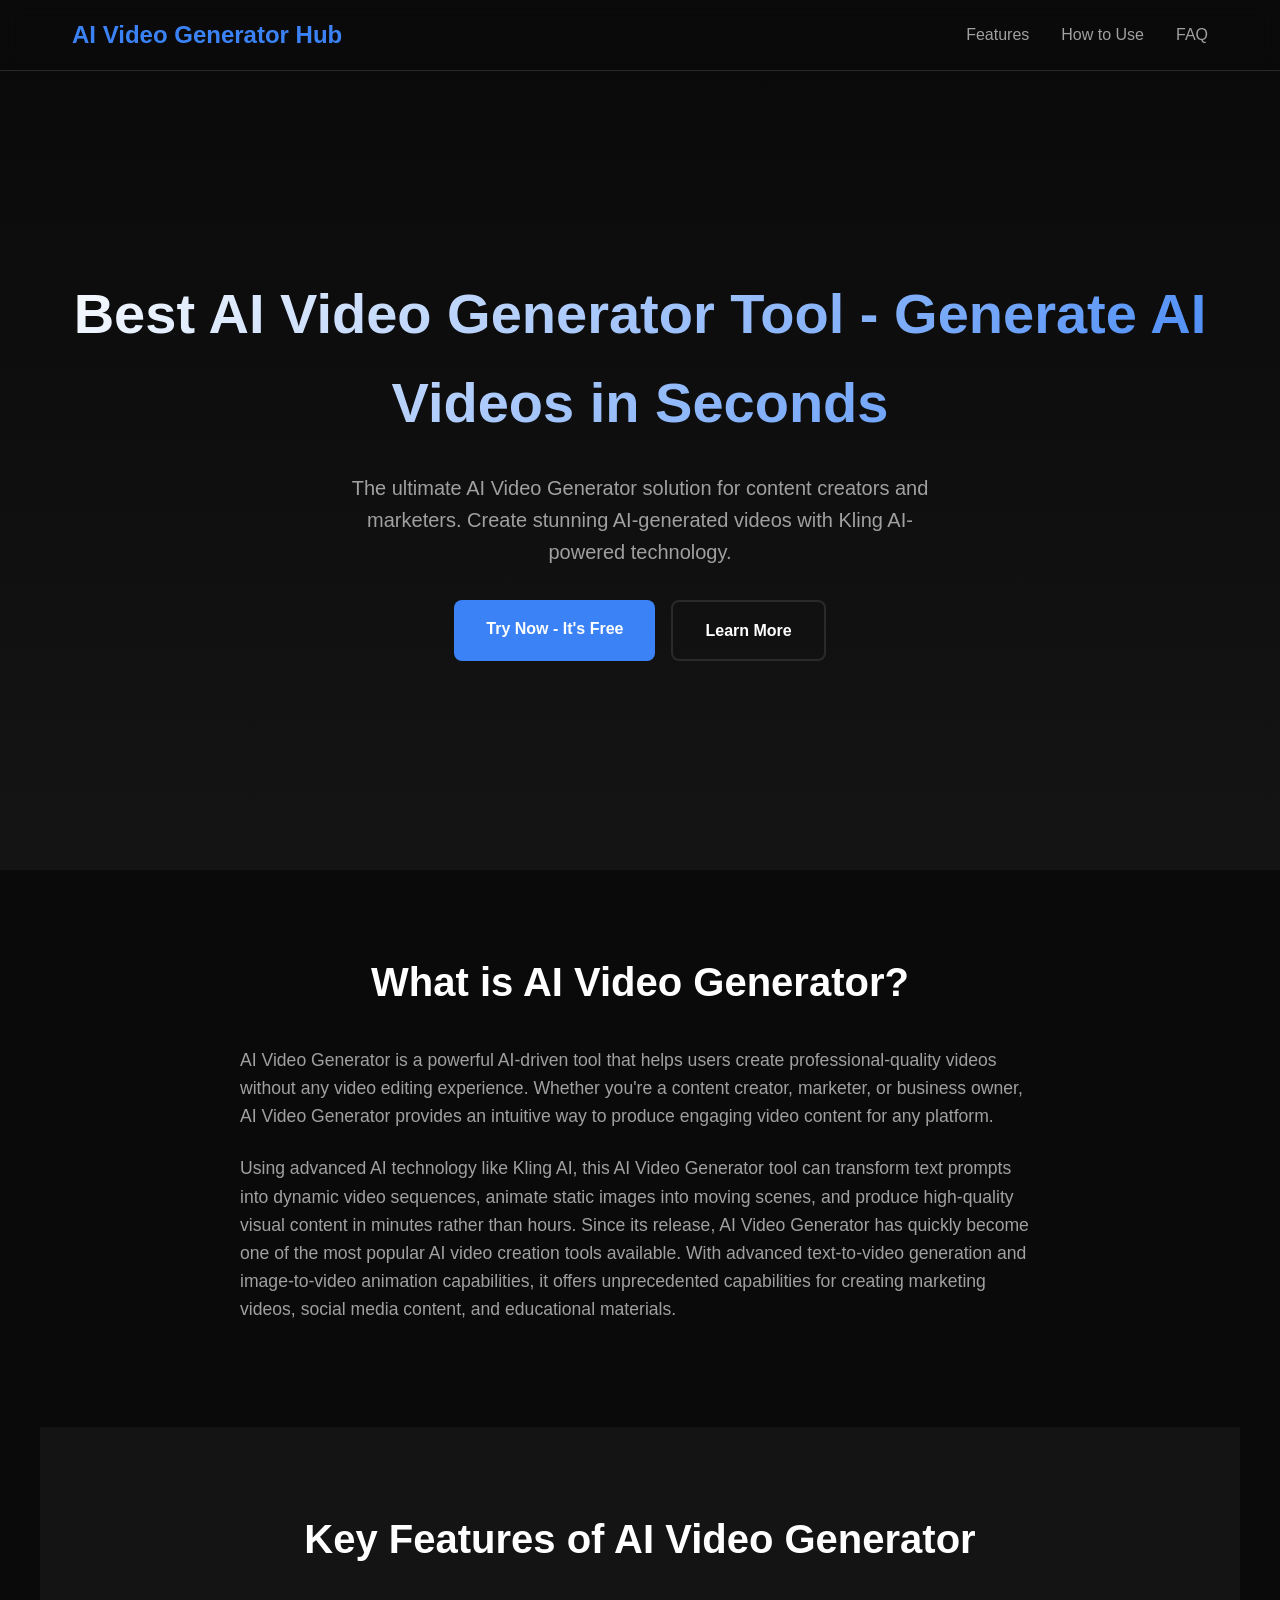
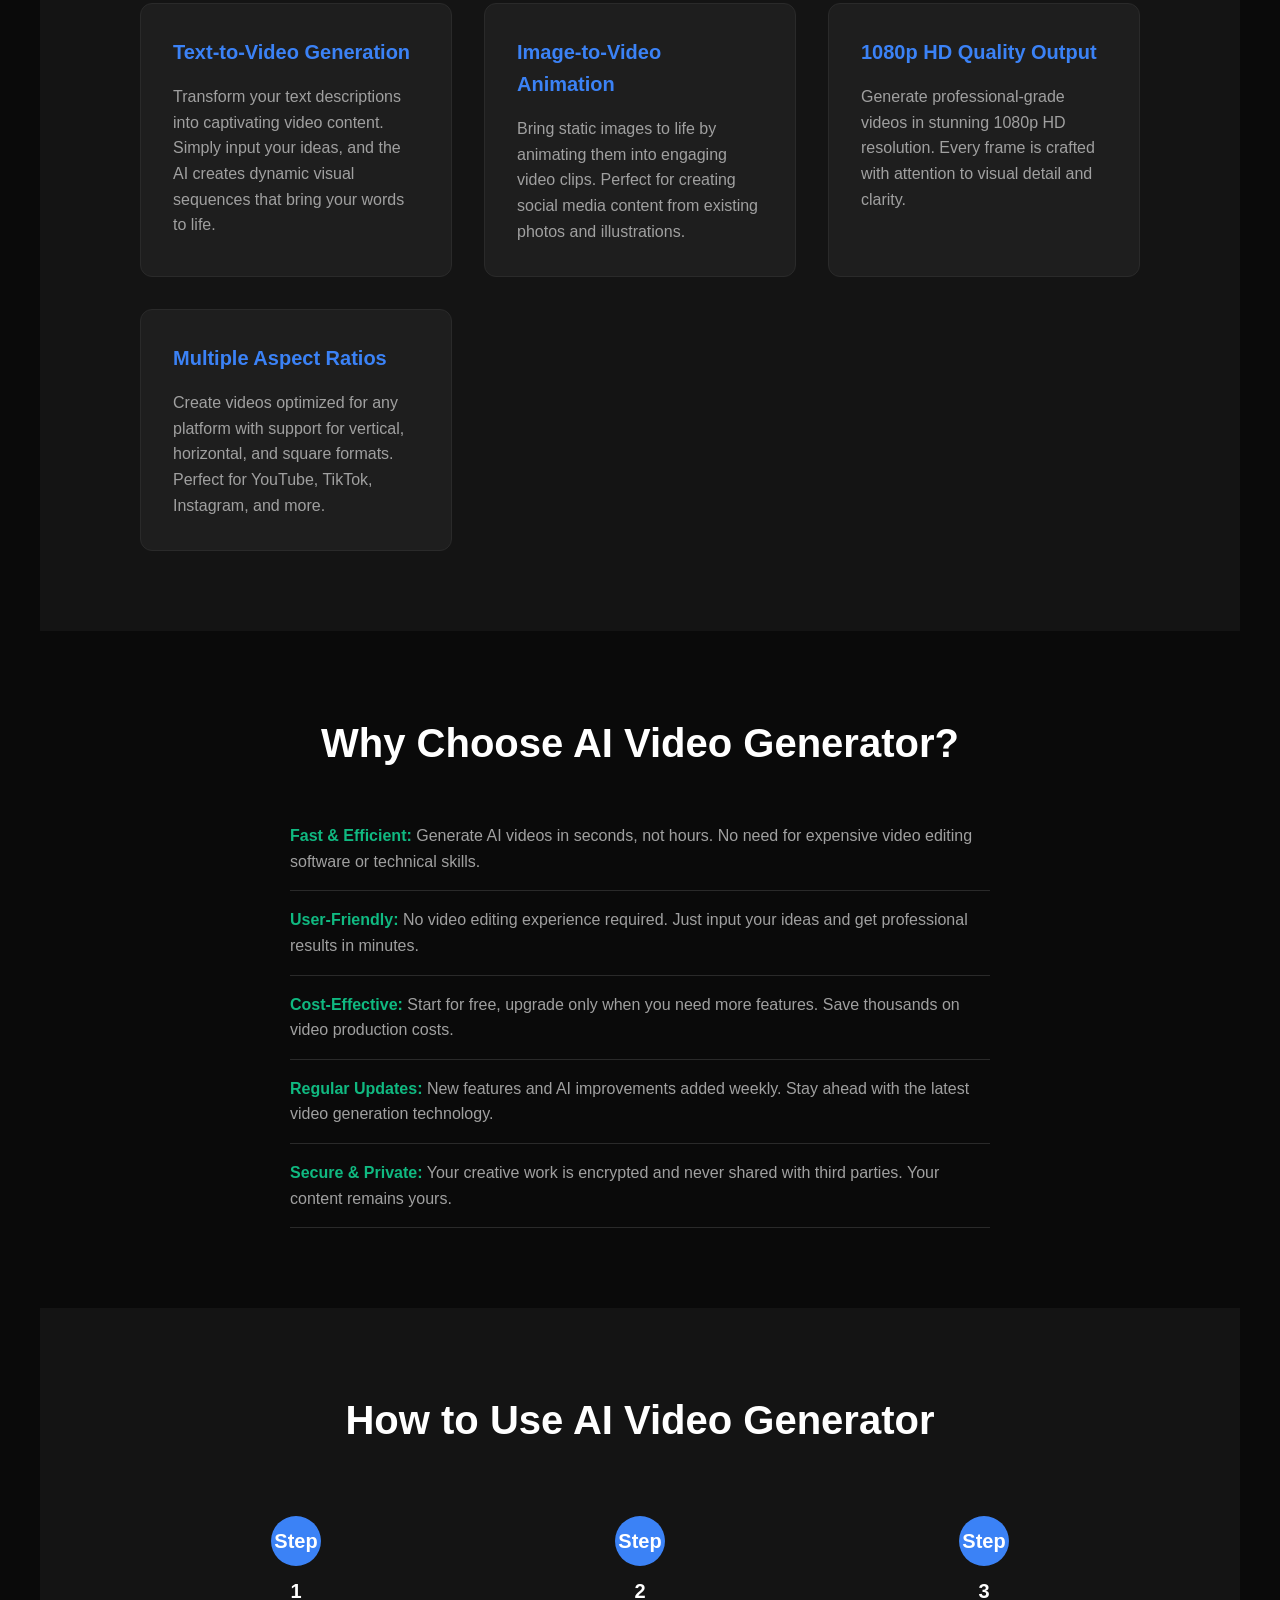
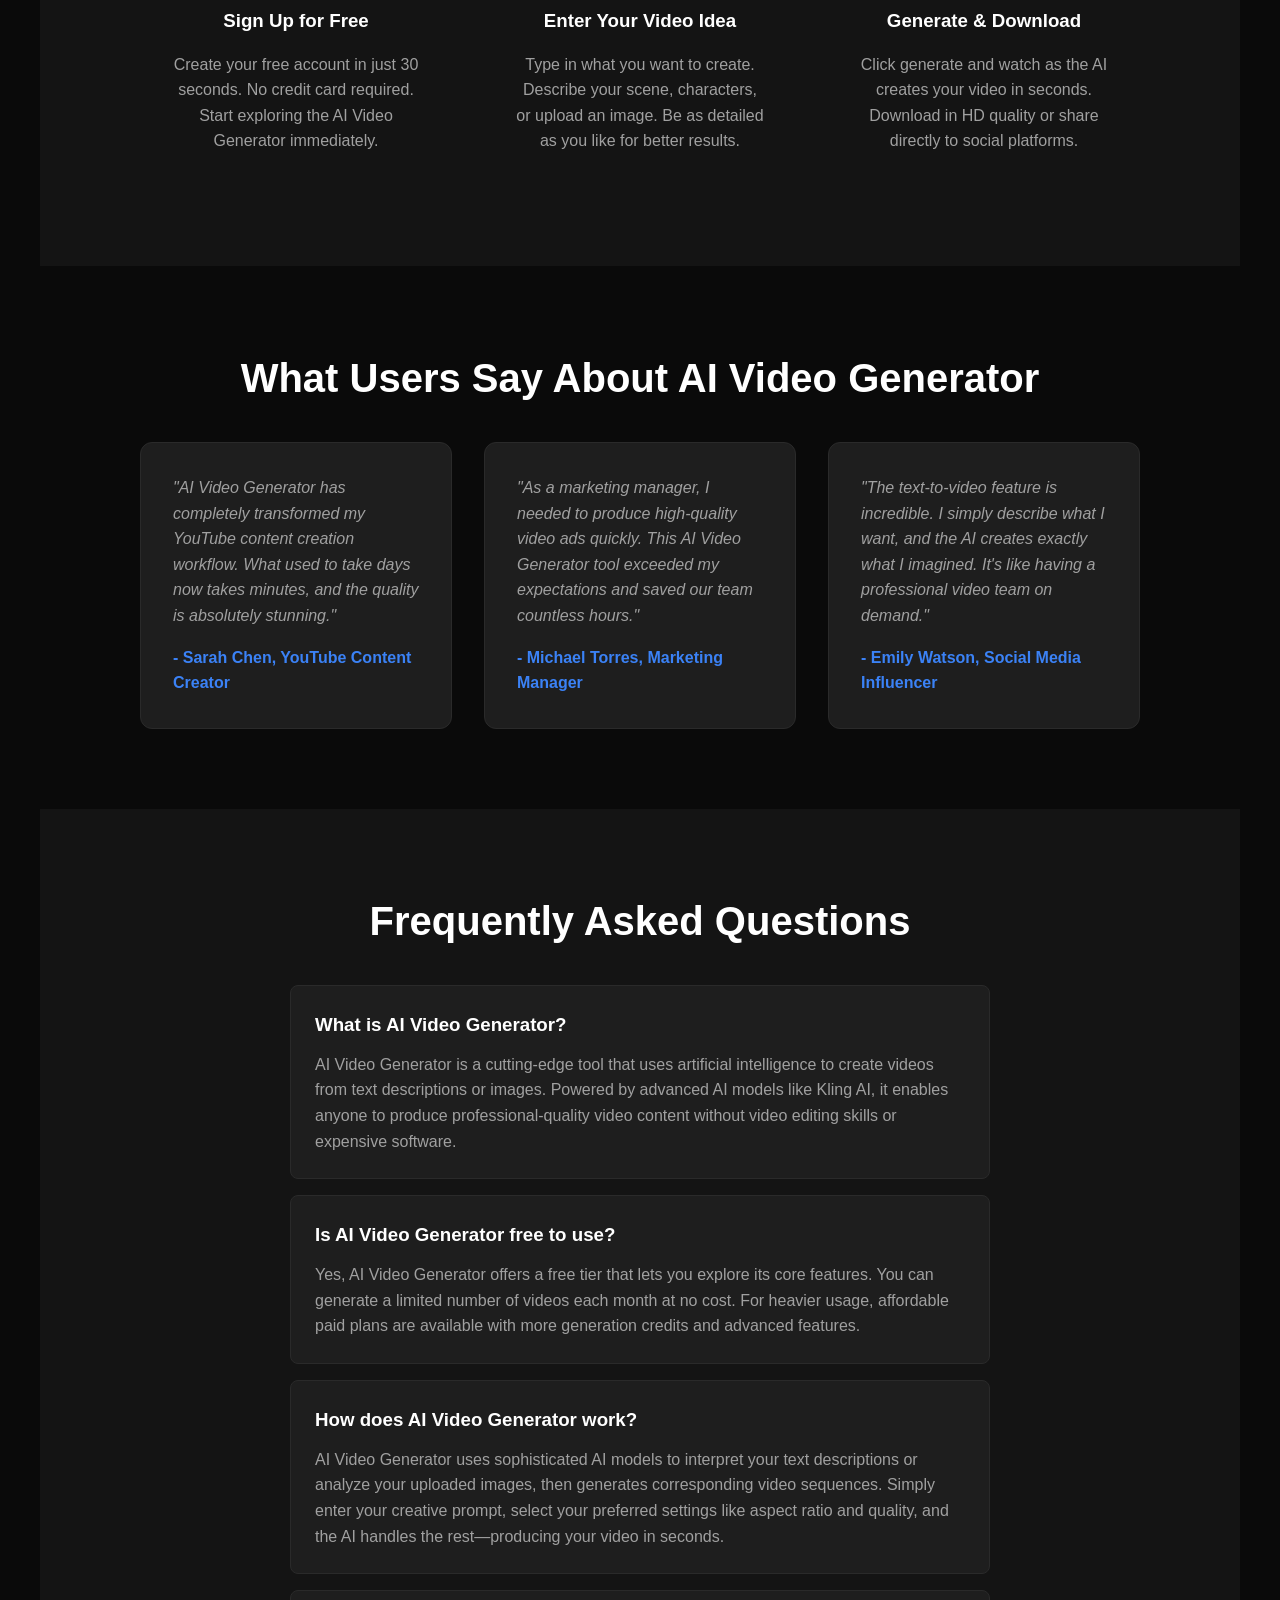
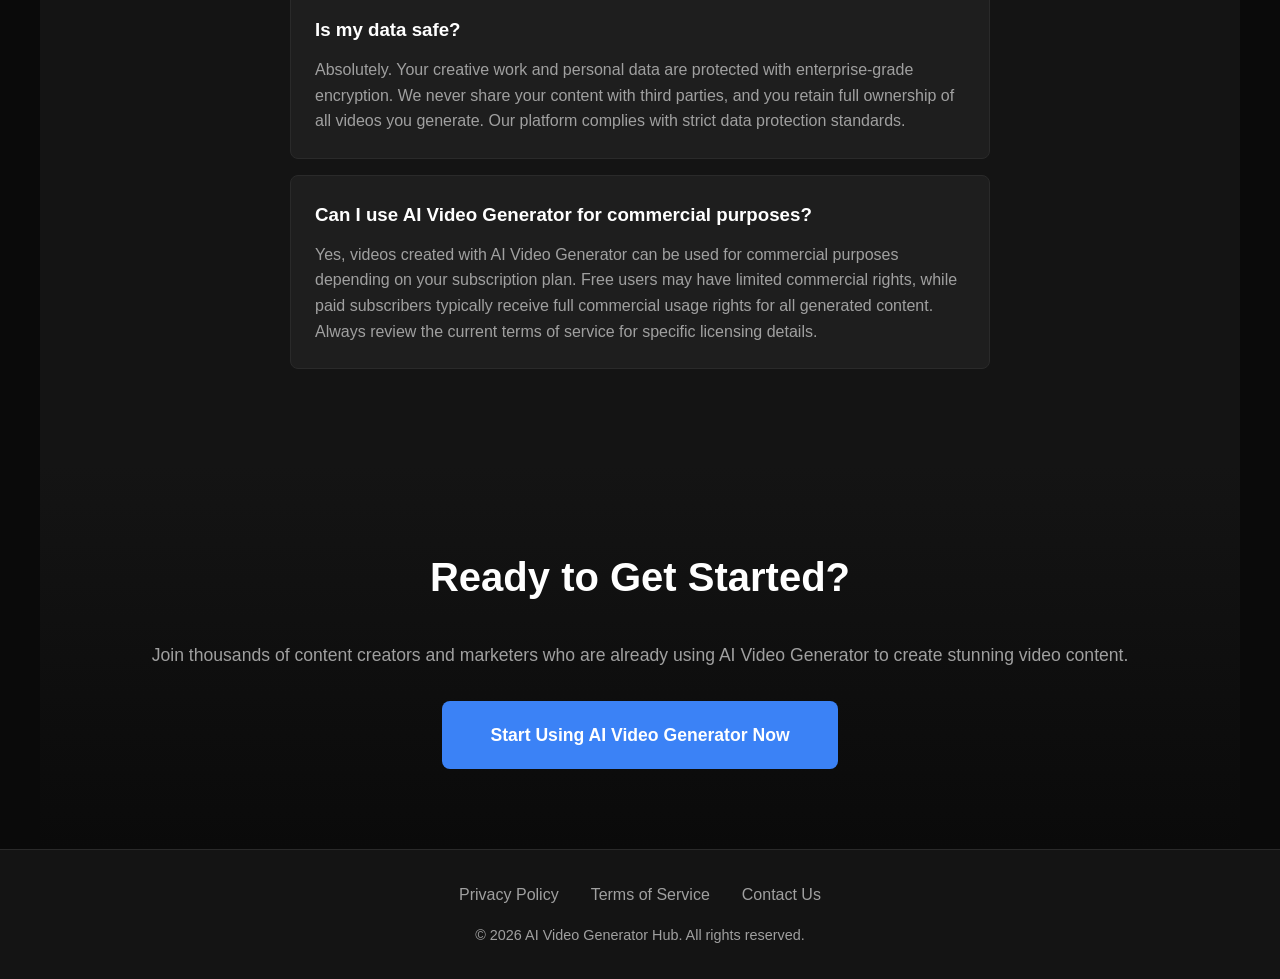
<file: src/index.html>
<!DOCTYPE html>
<html lang="en">
<head>
    <meta charset="UTF-8">
    <meta name="viewport" content="width=device-width, initial-scale=1.0">
    <meta name="description" content="Discover AI Video Generator - The ultimate AI video creation tool. Learn how to use AI Video Generator, its features, and benefits. Start using AI Video Generator today!">
    <meta name="keywords" content="AI Video Generator, AI video tool, AI video creation, video generator, AI video maker">
    <meta name="robots" content="index, follow">
    <meta property="og:title" content="AI Video Generator Hub - Best AI Video Generator Tool">
    <meta property="og:description" content="Everything you need to know about AI Video Generator">
    <meta property="og:type" content="website">
    <title>AI Video Generator Hub - Best AI Video Generator Tool for Content Creators</title>
    <link rel="canonical" href="https://ai-video-generator-hub.vercel.app/">
    <link rel="stylesheet" href="assets/styles.css">
</head>
<body>
    <header class="header">
        <nav class="nav">
            <div class="logo">AI Video Generator Hub</div>
            <ul class="nav-links">
                <li><a href="#features">Features</a></li>
                <li><a href="#how-to-use">How to Use</a></li>
                <li><a href="#faq">FAQ</a></li>
            </ul>
        </nav>
    </header>

    <main>
        <section class="hero">
            <div class="hero-content">
                <h1>Best AI Video Generator Tool - Generate AI Videos in Seconds</h1>
                <p class="hero-subtitle">The ultimate AI Video Generator solution for content creators and marketers. Create stunning AI-generated videos with Kling AI-powered technology.</p>
                <div class="cta-buttons">
                    <a href="#try-now" class="btn-primary">Try Now - It's Free</a>
                    <a href="#learn-more" class="btn-secondary">Learn More</a>
                </div>
            </div>
        </section>

        <section id="what-is" class="section">
            <h2>What is AI Video Generator?</h2>
            <div class="content-block">
                <p>AI Video Generator is a powerful AI-driven tool that helps users create professional-quality videos without any video editing experience. Whether you're a content creator, marketer, or business owner, AI Video Generator provides an intuitive way to produce engaging video content for any platform.</p>
                <p>Using advanced AI technology like Kling AI, this AI Video Generator tool can transform text prompts into dynamic video sequences, animate static images into moving scenes, and produce high-quality visual content in minutes rather than hours. Since its release, AI Video Generator has quickly become one of the most popular AI video creation tools available. With advanced text-to-video generation and image-to-video animation capabilities, it offers unprecedented capabilities for creating marketing videos, social media content, and educational materials.</p>
            </div>
        </section>

        <section id="features" class="section section-alt">
            <h2>Key Features of AI Video Generator</h2>
            <div class="features-grid">
                <div class="feature-card">
                    <h3>Text-to-Video Generation</h3>
                    <p>Transform your text descriptions into captivating video content. Simply input your ideas, and the AI creates dynamic visual sequences that bring your words to life.</p>
                </div>
                <div class="feature-card">
                    <h3>Image-to-Video Animation</h3>
                    <p>Bring static images to life by animating them into engaging video clips. Perfect for creating social media content from existing photos and illustrations.</p>
                </div>
                <div class="feature-card">
                    <h3>1080p HD Quality Output</h3>
                    <p>Generate professional-grade videos in stunning 1080p HD resolution. Every frame is crafted with attention to visual detail and clarity.</p>
                </div>
                <div class="feature-card">
                    <h3>Multiple Aspect Ratios</h3>
                    <p>Create videos optimized for any platform with support for vertical, horizontal, and square formats. Perfect for YouTube, TikTok, Instagram, and more.</p>
                </div>
            </div>
        </section>

        <section id="why-choose" class="section">
            <h2>Why Choose AI Video Generator?</h2>
            <div class="content-block">
                <ul class="benefit-list">
                    <li><strong>Fast & Efficient:</strong> Generate AI videos in seconds, not hours. No need for expensive video editing software or technical skills.</li>
                    <li><strong>User-Friendly:</strong> No video editing experience required. Just input your ideas and get professional results in minutes.</li>
                    <li><strong>Cost-Effective:</strong> Start for free, upgrade only when you need more features. Save thousands on video production costs.</li>
                    <li><strong>Regular Updates:</strong> New features and AI improvements added weekly. Stay ahead with the latest video generation technology.</li>
                    <li><strong>Secure & Private:</strong> Your creative work is encrypted and never shared with third parties. Your content remains yours.</li>
                </ul>
            </div>
        </section>

        <section id="how-to-use" class="section section-alt">
            <h2>How to Use AI Video Generator</h2>
            <div class="steps">
                <div class="step">
                    <span class="step-number">Step 1</span>
                    <h3>Sign Up for Free</h3>
                    <p>Create your free account in just 30 seconds. No credit card required. Start exploring the AI Video Generator immediately.</p>
                </div>
                <div class="step">
                    <span class="step-number">Step 2</span>
                    <h3>Enter Your Video Idea</h3>
                    <p>Type in what you want to create. Describe your scene, characters, or upload an image. Be as detailed as you like for better results.</p>
                </div>
                <div class="step">
                    <span class="step-number">Step 3</span>
                    <h3>Generate & Download</h3>
                    <p>Click generate and watch as the AI creates your video in seconds. Download in HD quality or share directly to social platforms.</p>
                </div>
            </div>
        </section>

        <section id="testimonials" class="section">
            <h2>What Users Say About AI Video Generator</h2>
            <div class="testimonials-grid">
                <div class="testimonial">
                    <p>"AI Video Generator has completely transformed my YouTube content creation workflow. What used to take days now takes minutes, and the quality is absolutely stunning."</p>
                    <span>- Sarah Chen, YouTube Content Creator</span>
                </div>
                <div class="testimonial">
                    <p>"As a marketing manager, I needed to produce high-quality video ads quickly. This AI Video Generator tool exceeded my expectations and saved our team countless hours."</p>
                    <span>- Michael Torres, Marketing Manager</span>
                </div>
                <div class="testimonial">
                    <p>"The text-to-video feature is incredible. I simply describe what I want, and the AI creates exactly what I imagined. It's like having a professional video team on demand."</p>
                    <span>- Emily Watson, Social Media Influencer</span>
                </div>
            </div>
        </section>

        <section id="faq" class="section section-alt">
            <h2>Frequently Asked Questions</h2>
            <div class="faq-list">
                <div class="faq-item">
                    <h3>What is AI Video Generator?</h3>
                    <p>AI Video Generator is a cutting-edge tool that uses artificial intelligence to create videos from text descriptions or images. Powered by advanced AI models like Kling AI, it enables anyone to produce professional-quality video content without video editing skills or expensive software.</p>
                </div>
                <div class="faq-item">
                    <h3>Is AI Video Generator free to use?</h3>
                    <p>Yes, AI Video Generator offers a free tier that lets you explore its core features. You can generate a limited number of videos each month at no cost. For heavier usage, affordable paid plans are available with more generation credits and advanced features.</p>
                </div>
                <div class="faq-item">
                    <h3>How does AI Video Generator work?</h3>
                    <p>AI Video Generator uses sophisticated AI models to interpret your text descriptions or analyze your uploaded images, then generates corresponding video sequences. Simply enter your creative prompt, select your preferred settings like aspect ratio and quality, and the AI handles the rest—producing your video in seconds.</p>
                </div>
                <div class="faq-item">
                    <h3>Is my data safe?</h3>
                    <p>Absolutely. Your creative work and personal data are protected with enterprise-grade encryption. We never share your content with third parties, and you retain full ownership of all videos you generate. Our platform complies with strict data protection standards.</p>
                </div>
                <div class="faq-item">
                    <h3>Can I use AI Video Generator for commercial purposes?</h3>
                    <p>Yes, videos created with AI Video Generator can be used for commercial purposes depending on your subscription plan. Free users may have limited commercial rights, while paid subscribers typically receive full commercial usage rights for all generated content. Always review the current terms of service for specific licensing details.</p>
                </div>
            </div>
        </section>

        <section id="try-now" class="section cta-section">
            <h2>Ready to Get Started?</h2>
            <p>Join thousands of content creators and marketers who are already using AI Video Generator to create stunning video content.</p>
            <a href="https://klingai.com" class="btn-primary btn-large" target="_blank" rel="nofollow">Start Using AI Video Generator Now</a>
        </section>
    </main>

    <footer class="footer">
        <div class="footer-content">
            <div class="footer-links">
                <a href="#">Privacy Policy</a>
                <a href="#">Terms of Service</a>
                <a href="#">Contact Us</a>
            </div>
            <p>&copy; 2026 AI Video Generator Hub. All rights reserved.</p>
        </div>
    </footer>

    <script src="assets/script.js" defer></script>
</body>
</html>
</file>
<file: src/assets/styles.css>
:root {
    --bg-primary: #0a0a0a;
    --bg-secondary: #141414;
    --bg-tertiary: #1e1e1e;
    --text-primary: #ffffff;
    --text-secondary: #a0a0a0;
    --accent-color: #3b82f6;
    --accent-hover: #2563eb;
    --accent-secondary: #f59e0b;
    --border-color: #2a2a2a;
    --success-color: #10b981;
}

* {
    margin: 0;
    padding: 0;
    box-sizing: border-box;
}

html {
    scroll-behavior: smooth;
}

body {
    font-family: -apple-system, BlinkMacSystemFont, 'Segoe UI', Roboto, Oxygen, Ubuntu, Cantarell, sans-serif;
    background-color: var(--bg-primary);
    color: var(--text-primary);
    line-height: 1.6;
}

.header {
    position: fixed;
    top: 0;
    left: 0;
    right: 0;
    background: rgba(10, 10, 10, 0.9);
    backdrop-filter: blur(10px);
    z-index: 1000;
    border-bottom: 1px solid var(--border-color);
}

.nav {
    max-width: 1200px;
    margin: 0 auto;
    padding: 1rem 2rem;
    display: flex;
    justify-content: space-between;
    align-items: center;
}

.logo {
    font-size: 1.5rem;
    font-weight: 700;
    color: var(--accent-color);
}

.nav-links {
    display: flex;
    list-style: none;
    gap: 2rem;
}

.nav-links a {
    color: var(--text-secondary);
    text-decoration: none;
    transition: color 0.3s;
}

.nav-links a:hover {
    color: var(--text-primary);
}

main {
    padding-top: 60px;
}

.section {
    max-width: 1200px;
    margin: 0 auto;
    padding: 5rem 2rem;
}

.section-alt {
    background-color: var(--bg-secondary);
}

.section h2 {
    font-size: 2.5rem;
    margin-bottom: 2rem;
    text-align: center;
    color: var(--text-primary);
}

.content-block {
    max-width: 800px;
    margin: 0 auto;
}

.content-block p {
    color: var(--text-secondary);
    margin-bottom: 1.5rem;
    font-size: 1.1rem;
}

.hero {
    min-height: 90vh;
    display: flex;
    align-items: center;
    justify-content: center;
    text-align: center;
    padding: 2rem;
    background: linear-gradient(180deg, var(--bg-primary) 0%, var(--bg-secondary) 100%);
}

.hero h1 {
    font-size: 3.5rem;
    margin-bottom: 1.5rem;
    background: linear-gradient(135deg, var(--text-primary) 0%, var(--accent-color) 100%);
    -webkit-background-clip: text;
    -webkit-text-fill-color: transparent;
    background-clip: text;
}

.hero-subtitle {
    font-size: 1.25rem;
    color: var(--text-secondary);
    margin-bottom: 2rem;
    max-width: 600px;
    margin-left: auto;
    margin-right: auto;
}

.cta-buttons {
    display: flex;
    gap: 1rem;
    justify-content: center;
    flex-wrap: wrap;
}

.btn-primary, .btn-secondary {
    display: inline-block;
    padding: 1rem 2rem;
    border-radius: 8px;
    text-decoration: none;
    font-weight: 600;
    transition: all 0.3s;
}

.btn-primary {
    background: var(--accent-color);
    color: var(--text-primary);
}

.btn-primary:hover {
    background: var(--accent-hover);
    transform: translateY(-2px);
}

.btn-secondary {
    background: transparent;
    color: var(--text-primary);
    border: 2px solid var(--border-color);
}

.btn-secondary:hover {
    border-color: var(--accent-color);
}

.btn-large {
    padding: 1.25rem 3rem;
    font-size: 1.1rem;
}

.features-grid {
    display: grid;
    grid-template-columns: repeat(auto-fit, minmax(250px, 1fr));
    gap: 2rem;
    max-width: 1000px;
    margin: 0 auto;
}

.feature-card {
    background: var(--bg-tertiary);
    padding: 2rem;
    border-radius: 12px;
    border: 1px solid var(--border-color);
    transition: transform 0.3s, border-color 0.3s;
}

.feature-card:hover {
    transform: translateY(-5px);
    border-color: var(--accent-color);
}

.feature-card h3 {
    color: var(--accent-color);
    margin-bottom: 1rem;
    font-size: 1.25rem;
}

.feature-card p {
    color: var(--text-secondary);
}

.benefit-list {
    list-style: none;
    max-width: 700px;
    margin: 0 auto;
}

.benefit-list li {
    padding: 1rem 0;
    border-bottom: 1px solid var(--border-color);
    color: var(--text-secondary);
}

.benefit-list li strong {
    color: var(--success-color);
}

.steps {
    display: grid;
    grid-template-columns: repeat(auto-fit, minmax(250px, 1fr));
    gap: 2rem;
    max-width: 1000px;
    margin: 0 auto;
}

.step {
    text-align: center;
    padding: 2rem;
}

.step-number {
    display: inline-block;
    width: 50px;
    height: 50px;
    line-height: 50px;
    background: var(--accent-color);
    border-radius: 50%;
    font-weight: 700;
    font-size: 1.25rem;
    margin-bottom: 1rem;
}

.step h3 {
    margin-bottom: 1rem;
    color: var(--text-primary);
}

.step p {
    color: var(--text-secondary);
}

.testimonials-grid {
    display: grid;
    grid-template-columns: repeat(auto-fit, minmax(300px, 1fr));
    gap: 2rem;
    max-width: 1000px;
    margin: 0 auto;
}

.testimonial {
    background: var(--bg-tertiary);
    padding: 2rem;
    border-radius: 12px;
    border: 1px solid var(--border-color);
}

.testimonial p {
    font-style: italic;
    color: var(--text-secondary);
    margin-bottom: 1rem;
}

.testimonial span {
    color: var(--accent-color);
    font-weight: 600;
}

.faq-list {
    max-width: 700px;
    margin: 0 auto;
}

.faq-item {
    background: var(--bg-tertiary);
    padding: 1.5rem;
    margin-bottom: 1rem;
    border-radius: 8px;
    border: 1px solid var(--border-color);
}

.faq-item h3 {
    color: var(--text-primary);
    margin-bottom: 0.75rem;
}

.faq-item p {
    color: var(--text-secondary);
}

.cta-section {
    text-align: center;
    background: linear-gradient(180deg, var(--bg-secondary) 0%, var(--bg-primary) 100%);
}

.cta-section p {
    color: var(--text-secondary);
    font-size: 1.1rem;
    margin-bottom: 2rem;
}

.footer {
    background: var(--bg-secondary);
    padding: 2rem;
    border-top: 1px solid var(--border-color);
}

.footer-content {
    max-width: 1200px;
    margin: 0 auto;
    text-align: center;
}

.footer-links {
    display: flex;
    justify-content: center;
    gap: 2rem;
    margin-bottom: 1rem;
}

.footer-links a {
    color: var(--text-secondary);
    text-decoration: none;
    transition: color 0.3s;
}

.footer-links a:hover {
    color: var(--accent-color);
}

.footer p {
    color: var(--text-secondary);
    font-size: 0.9rem;
}

@media (max-width: 768px) {
    .hero h1 {
        font-size: 2.5rem;
    }

    .section h2 {
        font-size: 2rem;
    }

    .nav-links {
        display: none;
    }

    .steps {
        grid-template-columns: 1fr;
    }
}
</file>
